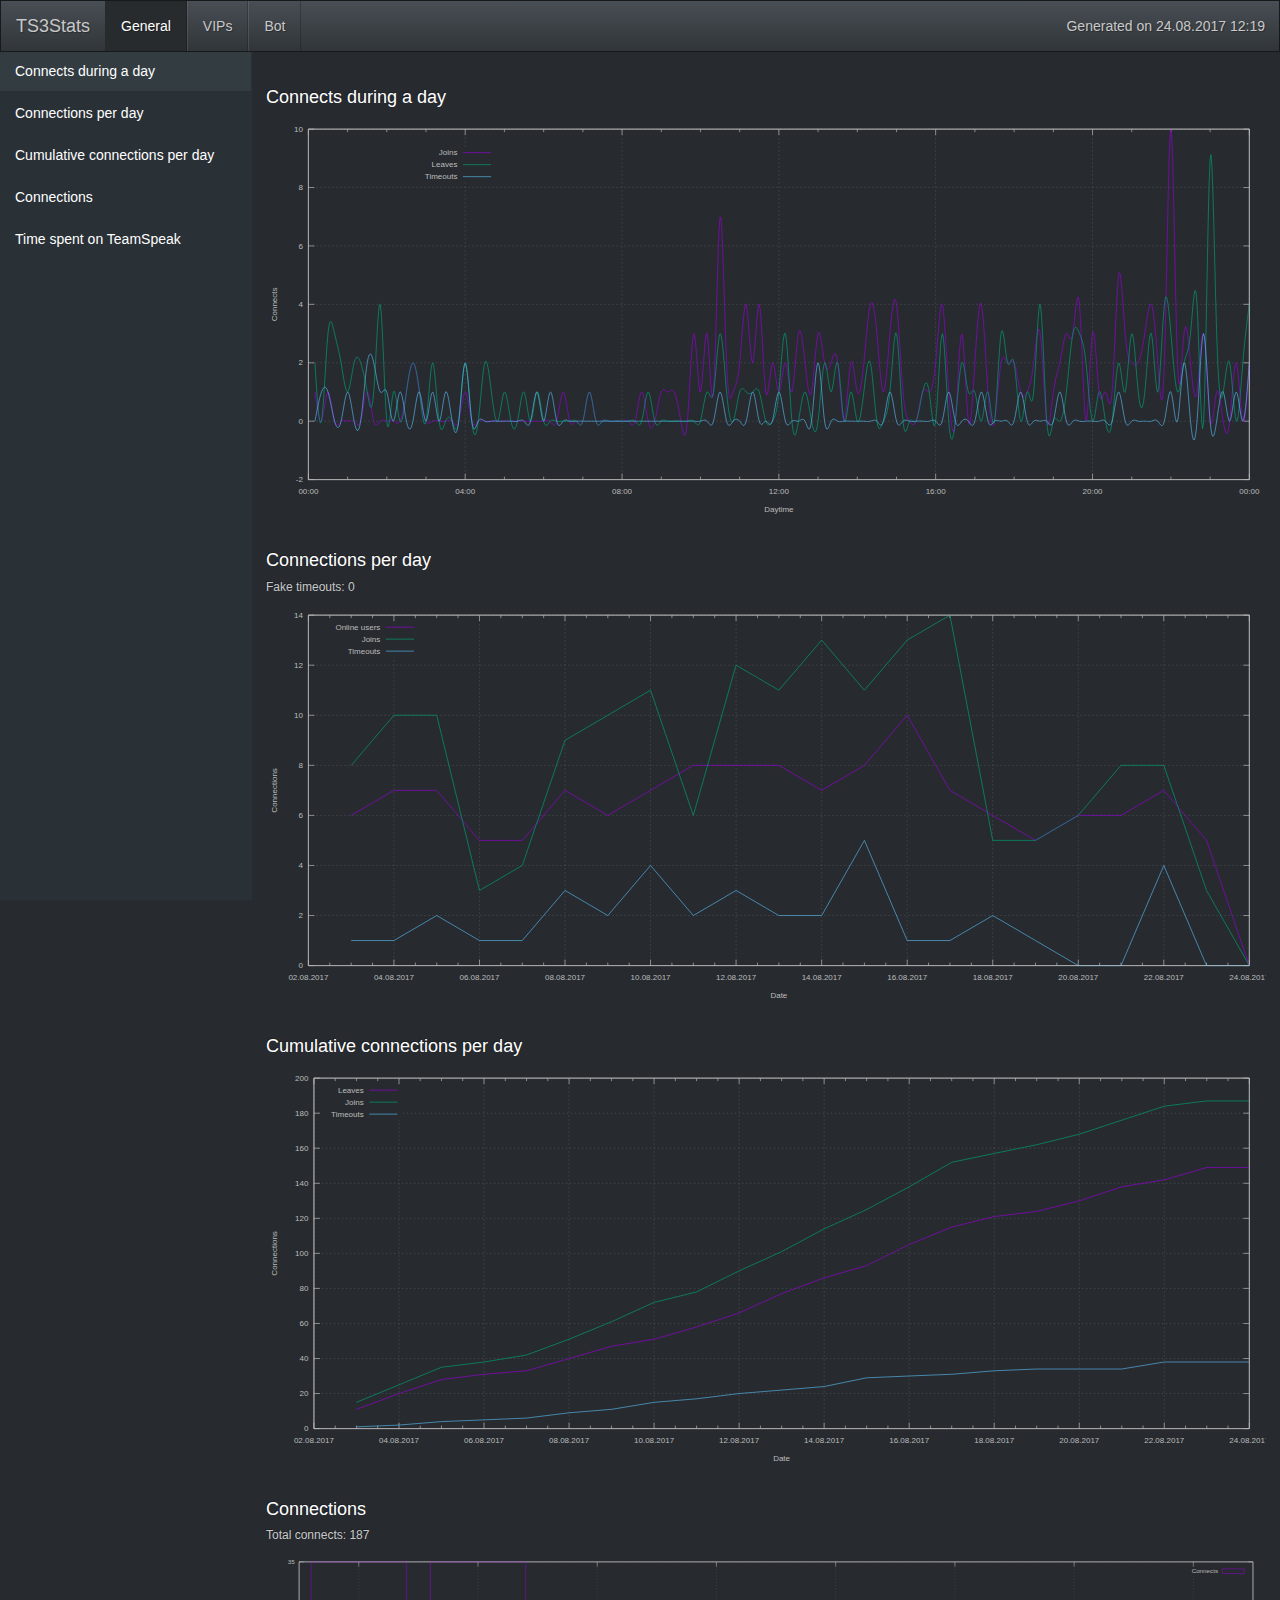
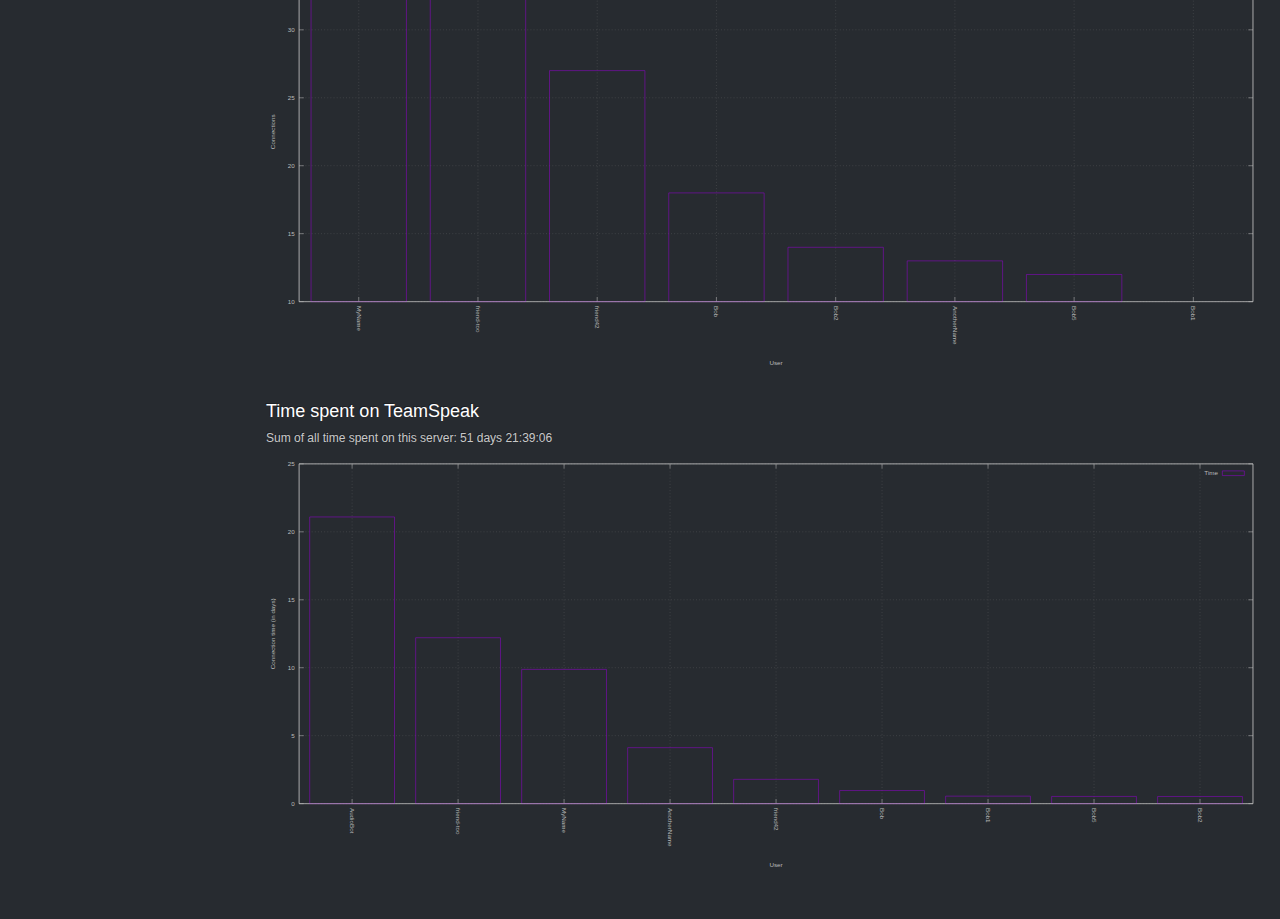
<file: Result/index.html>
<!DOCTYPE html>
<html lang="en">
<head>
	<meta charset="utf-8">
	<meta http-equiv="X-UA-Compatible" content="IE=edge">
	<meta name="viewport" content="width=device-width, initial-scale=1">
	<title>TeamSpeak stats</title>
	<!-- bootstrap 3.3.7 -->
	<link rel="stylesheet" href="static/bootstrap/css/slate/bootstrap.min.css">
	<script src="static/jquery.min.js"></script>
	<script src="static/bootstrap/js/bootstrap.min.js"></script>

	<link rel="stylesheet" href="static/style.css">
	<script src="static/script.js"></script>
</head>
<body data-spy="scroll" data-target=".sidebar" data-offset="60">
<nav class="navbar navbar-default navbar-fixed-top">
	<div class="container-fluid">
		<div class="navbar-header">
			<button type="button" class="navbar-toggle collapsed" data-toggle="collapse" data-target="#top-collapse" aria-expanded="false" aria-controls="navbar">
				<span class="sr-only">Toggle navigation</span>
				<span class="icon-bar"></span>
				<span class="icon-bar"></span>
				<span class="icon-bar"></span>
			</button>
			<a class="navbar-brand" href="">TS3Stats</a>
		</div>

		<div class="collapse navbar-collapse" id="top-collapse">
			<ul class="nav navbar-nav">
				<li class="active">
					<a href="#tabGeneral" data-toggle="tab" aria-role="button">General</a>
				</li>
				<li>
					<a href="#tabVIPs" data-toggle="tab" aria-role="button">VIPs</a>
				</li>
				<li>
					<a href="#tabBot" data-toggle="tab" aria-role="button">Bot</a>
				</li>
			</ul>
			<p class="navbar-text navbar-right">Generated on 24.08.2017 12:19</p>
		</div>
	</div>
</nav>

<div class="container-fluid tab-content">
<div class="row tab-pane active" id="tabGeneral">
	<nav class="hidden-xs-down bg-faded sidebar sidebar-offcanvas">
		<ul class="nav nav-stacked flex-column">
			<li class="active">
				<a href="#diagdayconnects">Connects during a day</a>
			</li>
			<li>
				<a href="#diagconnectstime">Connections per day</a>
			</li>
			<li>
				<a href="#diagconnectstimeCumulative">Cumulative connections per day</a>
			</li>
			<li>
				<a href="#diaguserconnects">Connections</a>
			</li>
			<li>
				<a href="#diagusertime">Time spent on TeamSpeak</a>
			</li>
		</ul>
	</nav>

	<main class="pt-3">
		<!--<p class="pull-left visible-xs">
			<button type="button" class="btn btn-primary btn-xs" data-toggle="offcanvas">Navigation</button>
		</p>-->
		<div class="diagram">
			<a class="anchor" id="diagdayconnects"></a>
			<a href="#diagdayconnects"><h4>Connects during a day</h4></a>
			<object data="dayconnects.svg" type="image/svg+xml"></object>
		</div>
		<div class="diagram">
			<a class="anchor" id="diagconnectstime"></a>
			<a href="#diagconnectstime"><h4>Connections per day</h4></a>
				<h6>Fake timeouts: 0</h6>
			<object data="connectstime.svg" type="image/svg+xml"></object>
		</div>
		<div class="diagram">
			<a class="anchor" id="diagconnectstimeCumulative"></a>
			<a href="#diagconnectstimeCumulative"><h4>Cumulative connections per day</h4></a>
			<object data="connectstimeCumulative.svg" type="image/svg+xml"></object>
		</div>
		<div class="diagram">
			<a class="anchor" id="diaguserconnects"></a>
			<a href="#diaguserconnects"><h4>Connections</h4></a>
				<h6>Total connects: 187</h6>
			<object data="userconnects.svg" type="image/svg+xml"></object>
		</div>
		<div class="diagram">
			<a class="anchor" id="diagusertime"></a>
			<a href="#diagusertime"><h4>Time spent on TeamSpeak</h4></a>
				<h6>Sum of all time spent on this server: 51 days 21:39:06</h6>
			<object data="usertime.svg" type="image/svg+xml"></object>
		</div>
	</main>
</div>
<div class="row tab-pane" id="tabVIPs">
	<nav class="hidden-xs-down bg-faded sidebar sidebar-offcanvas">
		<ul class="nav nav-stacked flex-column">
			<li class="active">
				<a href="#diagdaytime">Daytime</a>
			</li>
			<li>
				<a href="#diagdays">Time spent on TeamSpeak</a>
			</li>
			<li>
				<a href="#diagdaysCumulative">Time spent on TeamSpeak</a>
			</li>
			<li>
				<a href="#diagvipconnects">Cumulative joins per day</a>
			</li>
		</ul>
	</nav>

	<main class="pt-3">
		<!--<p class="pull-left visible-xs">
			<button type="button" class="btn btn-primary btn-xs" data-toggle="offcanvas">Navigation</button>
		</p>-->
		<div class="diagram">
			<a class="anchor" id="diagdaytime"></a>
			<a href="#diagdaytime"><h4>Daytime</h4></a>
			<object data="daytime.svg" type="image/svg+xml"></object>
		</div>
		<div class="diagram">
			<a class="anchor" id="diagdays"></a>
			<a href="#diagdays"><h4>Time spent on TeamSpeak</h4></a>
			<object data="days.svg" type="image/svg+xml"></object>
		</div>
		<div class="diagram">
			<a class="anchor" id="diagdaysCumulative"></a>
			<a href="#diagdaysCumulative"><h4>Time spent on TeamSpeak</h4></a>
			<object data="daysCumulative.svg" type="image/svg+xml"></object>
		</div>
		<div class="diagram">
			<a class="anchor" id="diagvipconnects"></a>
			<a href="#diagvipconnects"><h4>Cumulative joins per day</h4></a>
			<object data="vipconnects.svg" type="image/svg+xml"></object>
		</div>
	</main>
</div>
<div class="row tab-pane" id="tabBot">
	<nav class="hidden-xs-down bg-faded sidebar sidebar-offcanvas">
		<ul class="nav nav-stacked flex-column">
			<li class="active">
				<a href="#diagdaycommands">Commands during a day</a>
			</li>
			<li>
				<a href="#diagcommandstime">Commands per day</a>
			</li>
			<li>
				<a href="#diagcommandstimeCumulative">Cumulative commands per day</a>
			</li>
			<li>
				<a href="#diagvipdaycommands">Commands during a day (vip)</a>
			</li>
			<li>
				<a href="#diagvipcommandstime">Commands per day (vip)</a>
			</li>
			<li>
				<a href="#diagvipcommandstimeCumulative">Cumulative commands per day (vip)</a>
			</li>
		</ul>
	</nav>

	<main class="pt-3">
		<!--<p class="pull-left visible-xs">
			<button type="button" class="btn btn-primary btn-xs" data-toggle="offcanvas">Navigation</button>
		</p>-->
		<div class="diagram">
			<a class="anchor" id="diagdaycommands"></a>
			<a href="#diagdaycommands"><h4>Commands during a day</h4></a>
				<h6>Bot users: 5</h6>
			<object data="daycommands.svg" type="image/svg+xml"></object>
		</div>
		<div class="diagram">
			<a class="anchor" id="diagcommandstime"></a>
			<a href="#diagcommandstime"><h4>Commands per day</h4></a>
				<h6>Total: 53 commands, 8 plays</h6>
			<object data="commandstime.svg" type="image/svg+xml"></object>
		</div>
		<div class="diagram">
			<a class="anchor" id="diagcommandstimeCumulative"></a>
			<a href="#diagcommandstimeCumulative"><h4>Cumulative commands per day</h4></a>
			<object data="commandstimeCumulative.svg" type="image/svg+xml"></object>
		</div>
		<div class="diagram">
			<a class="anchor" id="diagvipdaycommands"></a>
			<a href="#diagvipdaycommands"><h4>Commands during a day (vip)</h4></a>
				<h6>Vip bot users: 2/4</h6>
			<object data="vipdaycommands.svg" type="image/svg+xml"></object>
		</div>
		<div class="diagram">
			<a class="anchor" id="diagvipcommandstime"></a>
			<a href="#diagvipcommandstime"><h4>Commands per day (vip)</h4></a>
			<object data="vipcommandstime.svg" type="image/svg+xml"></object>
		</div>
		<div class="diagram">
			<a class="anchor" id="diagvipcommandstimeCumulative"></a>
			<a href="#diagvipcommandstimeCumulative"><h4>Cumulative commands per day (vip)</h4></a>
			<object data="vipcommandstimeCumulative.svg" type="image/svg+xml"></object>
		</div>
	</main>
</div>
</div>

</body>
</html>
</file>
<file: Result/static/style.css>
:root {
	--sidebar-width: 18em;
}

body {
	margin-top: 50px;
	padding-top: 1em;
}

.navbar-text {
	padding-right: 1em;
}

.btn:focus {
	outline: none;
}

.diagram {
	margin-bottom: 2em;
}

.anchor {
	display: block;
    position: relative;
    top: -60px;
    visibility: hidden;
}

.sidebar {
	width: var(--sidebar-width);
}

main {
	margin-left: var(--sidebar-width);
	padding: 1em;
	width: calc(100% - var(--sidebarwidth));
}


/*
 * Sidebar from bootstrap
 * ----------------------
 */
.sidebar {
	position: fixed;
	top: 31px;
	bottom: 0;
	left: 0;
	z-index: 1000;
	padding: 20px;
	overflow-x: hidden;
	overflow-y: auto; /* Scrollable contents if viewport is shorter than content. */
	border-right: 1px solid #293036;
	background-color: #293036;
}

/* Sidebar navigation */
.sidebar {
	padding-left: 0;
	padding-right: 0;
}

.sidebar .nav {
	margin-bottom: 20px;
}

.sidebar .nav-item {
	width: 100%;
}

.sidebar .nav-item + .nav-item {
	margin-left: 0;
}

.sidebar .nav-link {
	border-radius: 0;
}

.nav-stacked li {
	transition: background-color 1s;
}

.nav-stacked .active {
	background-color: #323c41;
}

/*.tab-content > .tab-pane {
	transition: opacity ease-in-out 0.5s;
	opacity: 0;
	display: block;
}
.tab-content .tab-pane.active {
	opacity: 1;
}*/

/*
 * Off Canvas from bootstrap
 * -------------------------
 */
@media screen and (max-width: 767px) {
	.row-offcanvas {
		position: relative;
		-webkit-transition: all .25s ease-out;
		-o-transition: all .25s ease-out;
		transition: all .25s ease-out;
	}

	.row-offcanvas-right {
		right: 0;
	}

	.row-offcanvas-left {
		left: 0;
	}

	.row-offcanvas-right
	.sidebar-offcanvas {
		right: -100%; /* 12 columns */
	}

	.row-offcanvas-right.active
	.sidebar-offcanvas {
		right: -50%; /* 6 columns */
	}

	.row-offcanvas-left
	.sidebar-offcanvas {
		left: -100%; /* 12 columns */
	}

	.row-offcanvas-left.active
	.sidebar-offcanvas {
		left: -50%; /* 6 columns */
	}

	.row-offcanvas-right.active {
		right: 50%; /* 6 columns */
	}

	.row-offcanvas-left.active {
		left: 50%; /* 6 columns */
	}

	.sidebar-offcanvas {
		position: absolute;
		top: 0;
	}
}
</file>
